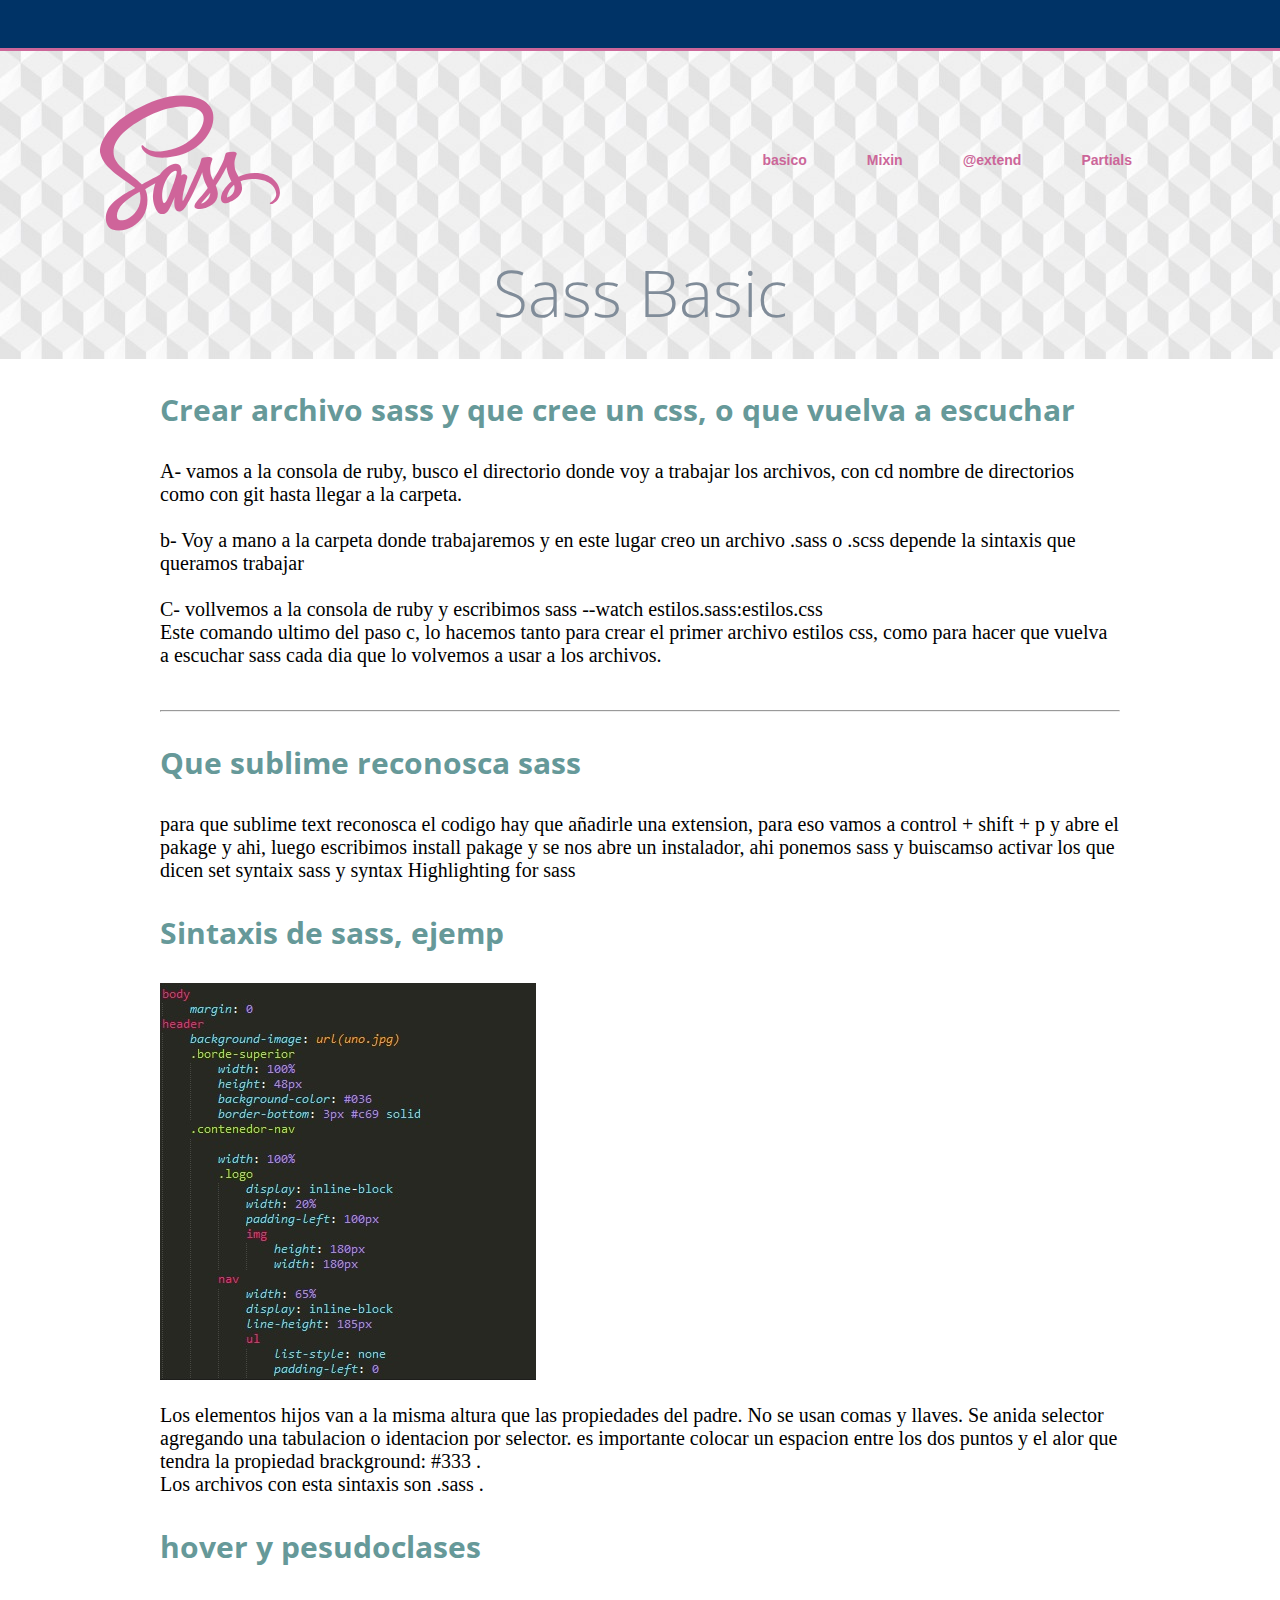
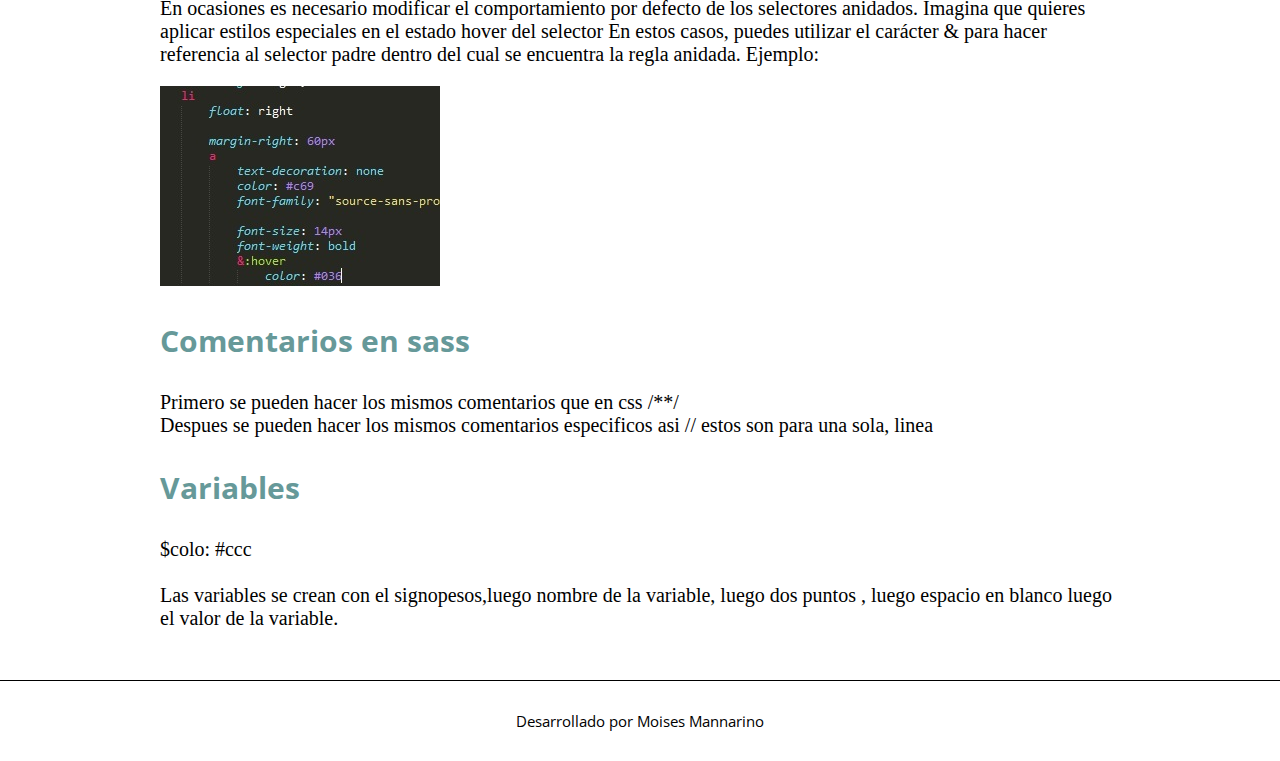
<file: index.html>
<!DOCTYPE html>
<html>
<head>
	<meta charset="utf-8">
	<title></title>
	<link rel="stylesheet" type="text/css" href="estilos.css">
	<link href="https://fonts.googleapis.com/css?family=Open+Sans" rel="stylesheet">
</head>
<body>
	<header>
		<div class="borde-superior"></div>
		<div class="contenedor-nav">
			<div class="logo"><img src="logo.svg"></div>
			<nav>
				<ul>	
					
					<li>  <a href="partial.html">Partials</a></li>
					<li> <a href="extend.html">@extend</a> </li>
					<li> <a href="mixin.html">Mixin</a> </li>
					<li> <a href="index.html">basico</a> </li>
				</ul>			
			</nav>
		</div>
		<div class="basic-sass">Sass Basic</div>
	</header>
	<main>
		<h3>Crear archivo sass y que cree un css, o que vuelva a escuchar</h3>	
		<p> A- vamos a la consola de ruby, busco el directorio donde voy a trabajar los archivos, con cd nombre de directorios como con git hasta llegar a la carpeta. 
		<br> <br>
		 b- Voy a mano a la carpeta donde trabajaremos y en este lugar creo un archivo .sass o .scss depende la sintaxis que queramos trabajar <br> <br>
		 C- vollvemos a la consola de ruby y escribimos sass --watch estilos.sass:estilos.css 
		 <br>
		 Este comando ultimo del paso c, lo hacemos tanto para crear el primer archivo estilos css, como para hacer que vuelva a escuchar sass cada dia que lo volvemos a usar a los archivos.
		 <br> <br> <hr>
		
		  </p>

		   <h3> Que sublime reconosca sass</h3>

		   <p> para que sublime text reconosca el codigo hay que añadirle una extension, para eso vamos a control + shift + p y abre el pakage y ahi, luego escribimos install pakage y se nos abre un instalador, ahi ponemos sass y buiscamso activar los que dicen set syntaix sass y syntax Highlighting for sass</p>

		   <h3>Sintaxis de sass, ejemp</h3>
		   <img src="ejempl-sintaxis.jpg">
		   <p>Los elementos hijos van a la misma altura que las propiedades del padre. No se usan comas y llaves. 
		   Se anida selector agregando una tabulacion o identacion por selector. es importante colocar un espacion entre los dos puntos y el alor que tendra la propiedad brackground: #333 . <br>	Los archivos con esta sintaxis son .sass . </p>


		   <h3>hover y pesudoclases</h3>
		   <p>En ocasiones es necesario modificar el comportamiento por defecto de los selectores anidados. Imagina que quieres aplicar estilos especiales en el estado hover del selector

			En estos casos, puedes utilizar el carácter & para hacer referencia al selector padre dentro del cual se encuentra la regla anidada. Ejemplo:
			
			</p>
			<img src="hover.jpg">

			<h3> Comentarios en sass</h3>
			<p> Primero se pueden hacer los mismos comentarios que en css /**/   <br>
			Despues se pueden hacer los mismos comentarios especificos asi //  estos son para una sola, linea </p>

			<h3> Variables</h3>
			<p>$colo: #ccc <br> <br>
			Las variables se crean con el signopesos,luego nombre de la variable, luego dos puntos  , luego espacio en blanco luego el valor de la variable.</p>
	</main>
	<footer> Desarrollado por Moises Mannarino</footer>
</body>
</html>
</file>
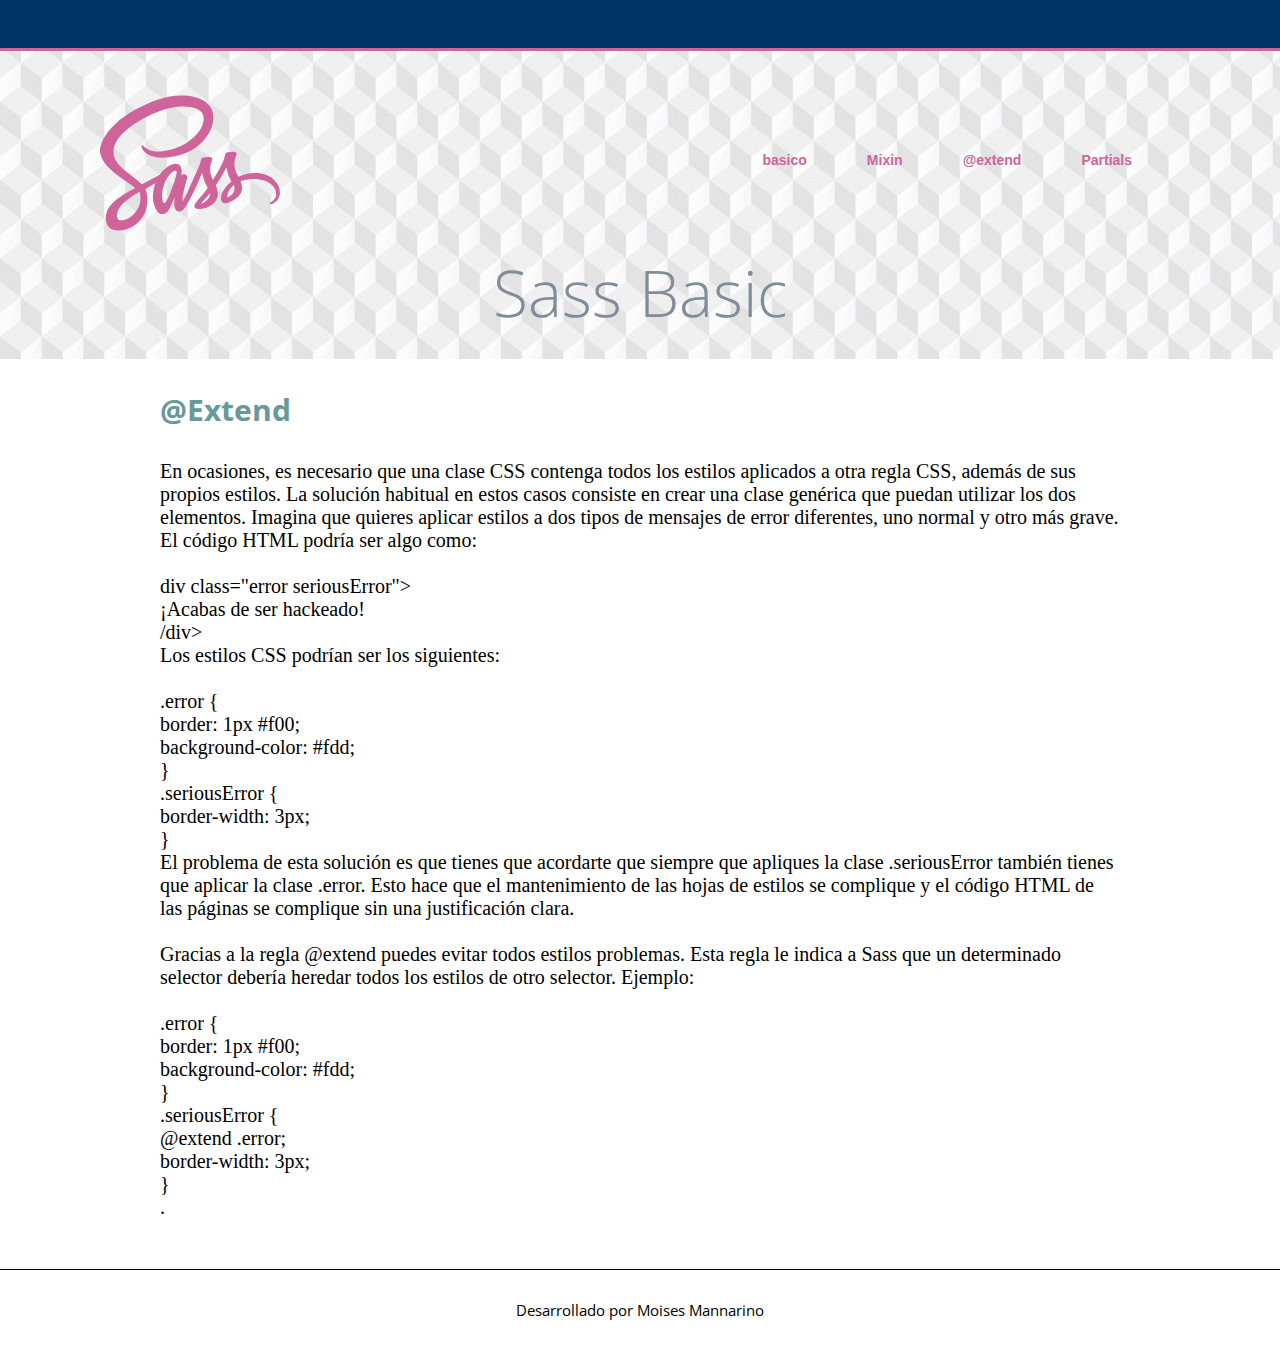
<file: extend.html>
<!DOCTYPE html>
<html>
<head>
	<meta charset="utf-8">
	<title></title>
	<link rel="stylesheet" type="text/css" href="estilos.css">
	<link href="https://fonts.googleapis.com/css?family=Open+Sans" rel="stylesheet">
</head>
<body>
	<header>
		<div class="borde-superior"></div>
		<div class="contenedor-nav">
			<div class="logo"><img src="logo.svg"></div>
			<nav>
				<ul>	
					<li>  <a href="partial.html">Partials</a></li>
					<li> <a href="extend.html">@extend</a> </li>
					<li> <a href="mixin.html">Mixin</a> </li>
					<li> <a href="index.html">basico</a> </li>
				</ul>			
			</nav>
		</div>
		<div class="basic-sass">Sass Basic</div>
	</header>
	<main>
		
			<h3>@Extend</h3>
			<p> En ocasiones, es necesario que una clase CSS contenga todos los estilos aplicados a otra regla CSS, además de sus propios estilos. La solución habitual en estos casos consiste en crear una clase genérica que puedan utilizar los dos elementos. Imagina que quieres aplicar estilos a dos tipos de mensajes de error diferentes, uno normal y otro más grave. El código HTML podría ser algo como:
					<br> <br>
				div class="error seriousError"> <br>
				  ¡Acabas de ser hackeado! <br>
				/div> <br>
				Los estilos CSS podrían ser los siguientes: <br>
				<br>
				.error { <br>
				  border: 1px #f00; <br>
				  background-color: #fdd; <br>
				} <br>
				.seriousError { <br>
				  border-width: 3px; <br>
				} <br>
				El problema de esta solución es que tienes que acordarte que siempre que apliques la clase .seriousError también tienes que aplicar la clase .error. Esto hace que el mantenimiento de las hojas de estilos se complique y el código HTML de las páginas se complique sin una justificación clara. 
				<br> <br>

				Gracias a la regla @extend puedes evitar todos estilos problemas. Esta regla le indica a Sass que un determinado selector debería heredar todos los estilos de otro selector. Ejemplo:
				<br> <br>
				.error { <br> 
				  border: 1px #f00; <br>
				  background-color: #fdd; <br>
				} <br>
				.seriousError { <br>
				  @extend .error; <br>
				  border-width: 3px; <br>
				} <br>
.</p>
			
	</main>
	<footer> Desarrollado por Moises Mannarino</footer>
</body>
</html>
</file>
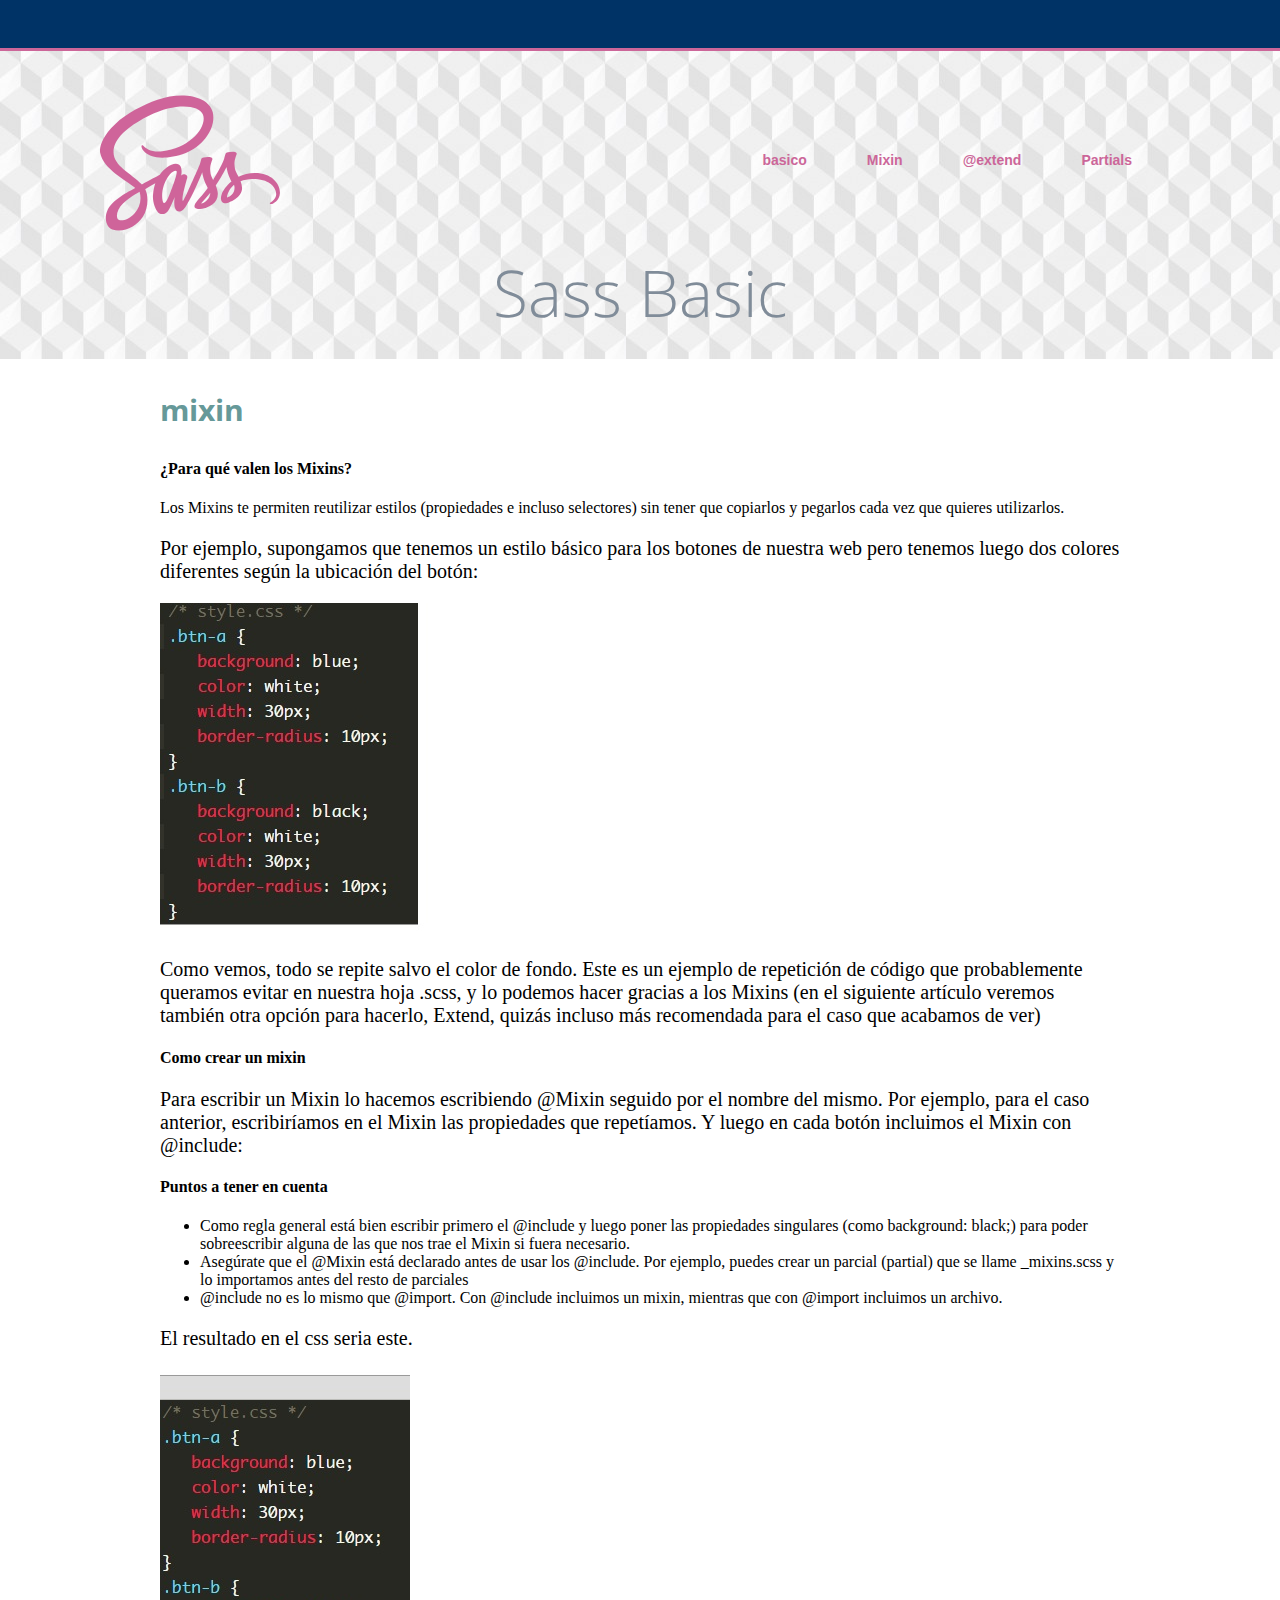
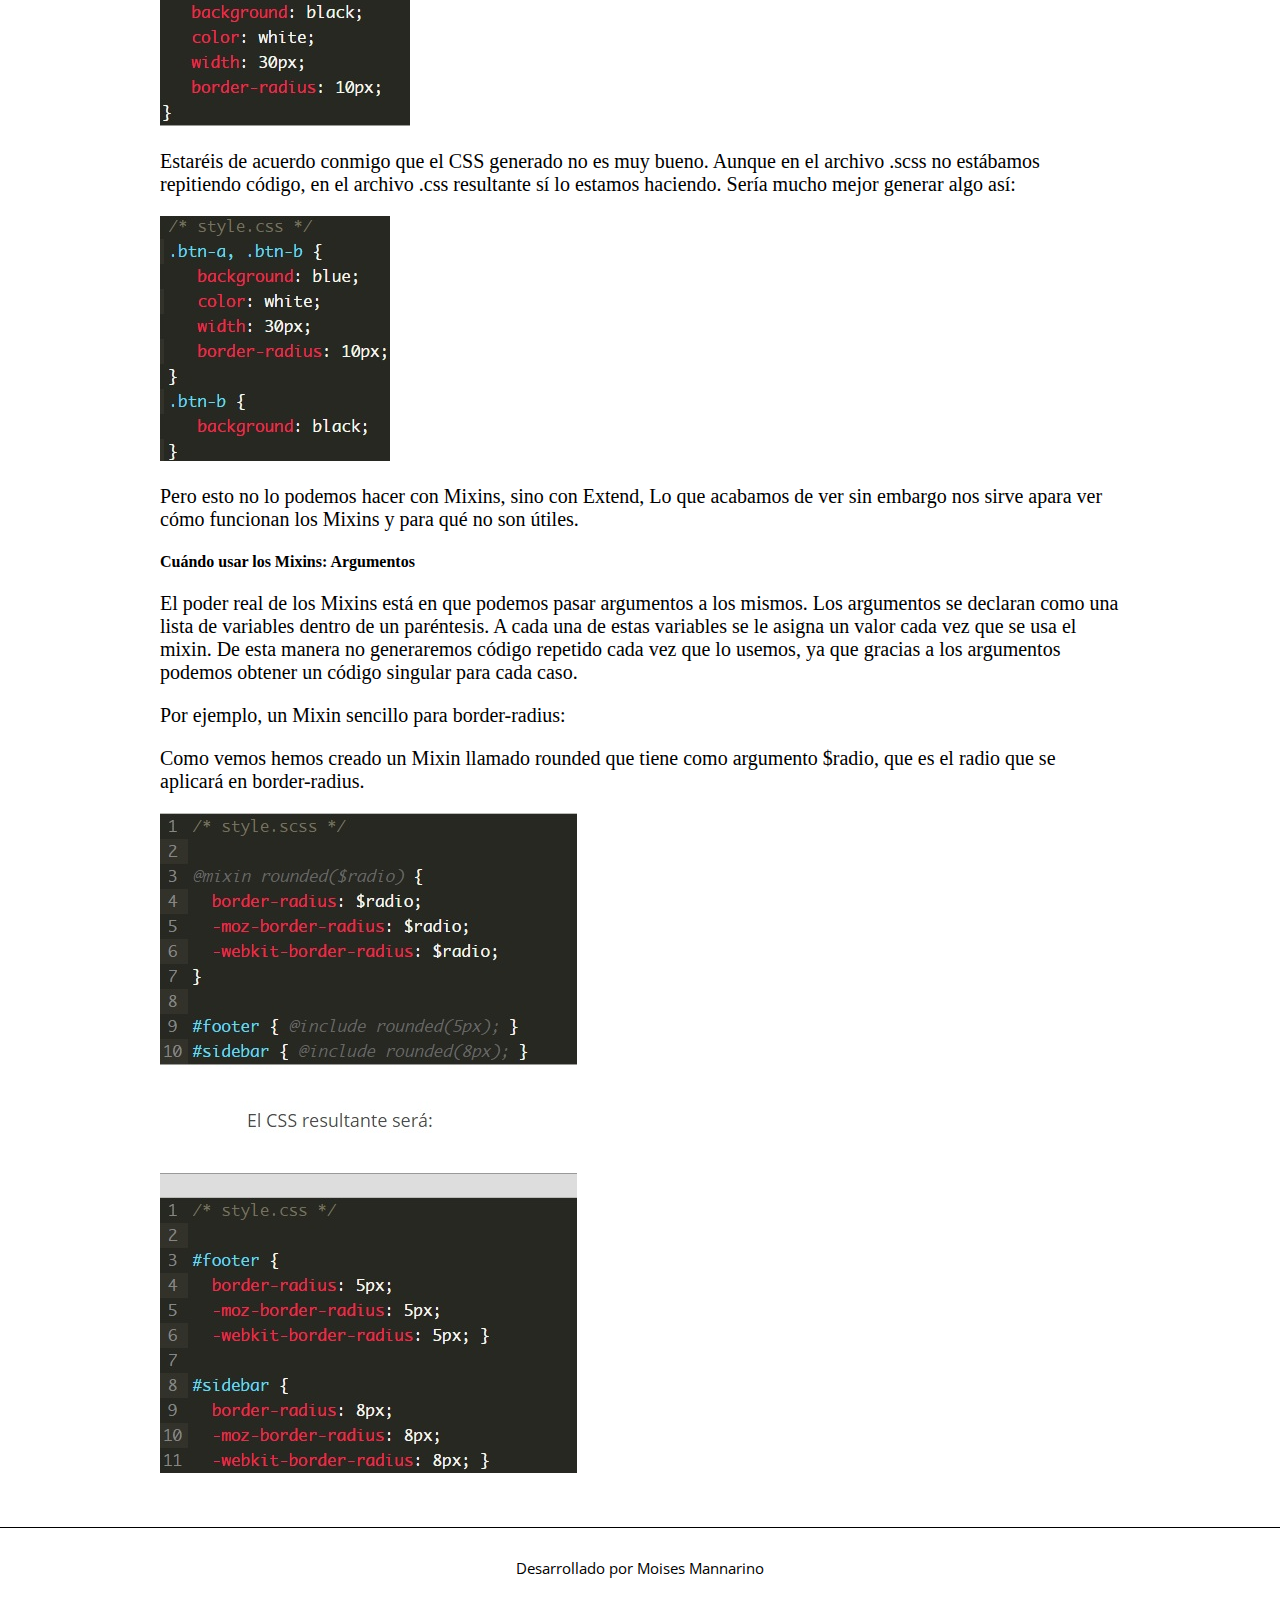
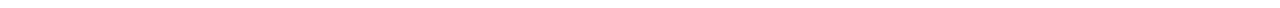
<file: mixin.html>
<!DOCTYPE html>
<html>
<head>
	<meta charset="utf-8">
	<title></title>
	<link rel="stylesheet" type="text/css" href="estilos.css">
	<link href="https://fonts.googleapis.com/css?family=Open+Sans" rel="stylesheet">
</head>
<body>
	<header>
		<div class="borde-superior"></div>
		<div class="contenedor-nav">
			<div class="logo"><img src="logo.svg"></div>
			<nav>
				<ul>	
					<li>  <a href="partial.html">Partials</a></li>
					<li> <a href="extend.html">@extend</a> </li>
					<li> <a href="mixin.html">Mixin</a> </li>
					<li> <a href="index.html">basico</a> </li>
				</ul>			
			</nav>
		</div>
		<div class="basic-sass">Sass Basic</div>
	</header>
	<main>
		
			<h3>mixin</h3>
			<p> <h4>¿Para qué valen los Mixins? </h4>

			Los Mixins te permiten reutilizar estilos (propiedades e incluso selectores) sin tener que copiarlos y pegarlos cada vez que quieres utilizarlos.</p>
			<p>Por ejemplo, supongamos que tenemos un estilo básico para los botones de nuestra web pero tenemos luego dos colores diferentes según la ubicación del botón:</p>
			<img src="mixin1.jpg">
			<p>Como vemos, todo se repite salvo el color de fondo. Este es un ejemplo de repetición de código que probablemente queramos evitar en nuestra hoja .scss, y lo podemos hacer gracias a los Mixins (en el siguiente artículo veremos también otra opción para hacerlo, Extend, quizás incluso más recomendada para el caso que acabamos de ver)</p>
			<h4>Como crear un mixin</h4>
			<p>Para escribir un Mixin lo hacemos escribiendo @Mixin seguido por el nombre del mismo. Por ejemplo, para el caso anterior, escribiríamos en el Mixin las propiedades que repetíamos. Y luego en cada botón incluimos el Mixin con @include:</p>
			<h4>Puntos a tener en cuenta</h4>
			<ul>
				<li>Como regla general está bien escribir primero el @include y luego poner las propiedades singulares (como background: black;) para poder sobreescribir alguna de las que nos trae el Mixin si fuera necesario.</li>
				<li>Asegúrate que el @Mixin está declarado antes de usar los @include. Por ejemplo, puedes crear un parcial (partial) que se llame _mixins.scss y lo importamos antes del resto de parciales</li>
				<li>@include no es lo mismo que @import. Con @include incluimos un mixin, mientras que con @import incluimos un archivo.</li>
			</ul>
			<p>El resultado en el css seria este.</p>
			<img src="mixin4.jpg">
			<p>Estaréis de acuerdo conmigo que el CSS generado no es muy bueno. Aunque en el archivo .scss no estábamos repitiendo código, en el archivo .css resultante sí lo estamos haciendo. Sería mucho mejor generar algo así:</p>
			<img src="mixin5.jpg">
			<p>Pero esto no lo podemos hacer con Mixins, sino con Extend,  Lo que acabamos de ver sin embargo nos sirve apara ver cómo funcionan los Mixins y para qué no son útiles.</p>
			<h4>Cuándo usar los Mixins: Argumentos</h4>
			<p>El poder real de los Mixins está en que podemos pasar argumentos a los mismos. Los argumentos se declaran como una lista de variables dentro de un paréntesis. A cada una de estas variables se le asigna un valor cada vez que se usa el mixin. De esta manera no generaremos código repetido cada vez que lo usemos, ya que gracias a los argumentos podemos obtener un código singular para cada caso.</p>
			<p>Por ejemplo, un Mixin sencillo para border-radius:</p>
			<p>Como vemos hemos creado un Mixin llamado rounded que tiene como argumento $radio, que es el radio que se aplicará en border-radius.</p>
			<img src="mixin6.jpg">
			
	</main>
	<footer> Desarrollado por Moises Mannarino</footer>
</body>
</html>
</file>
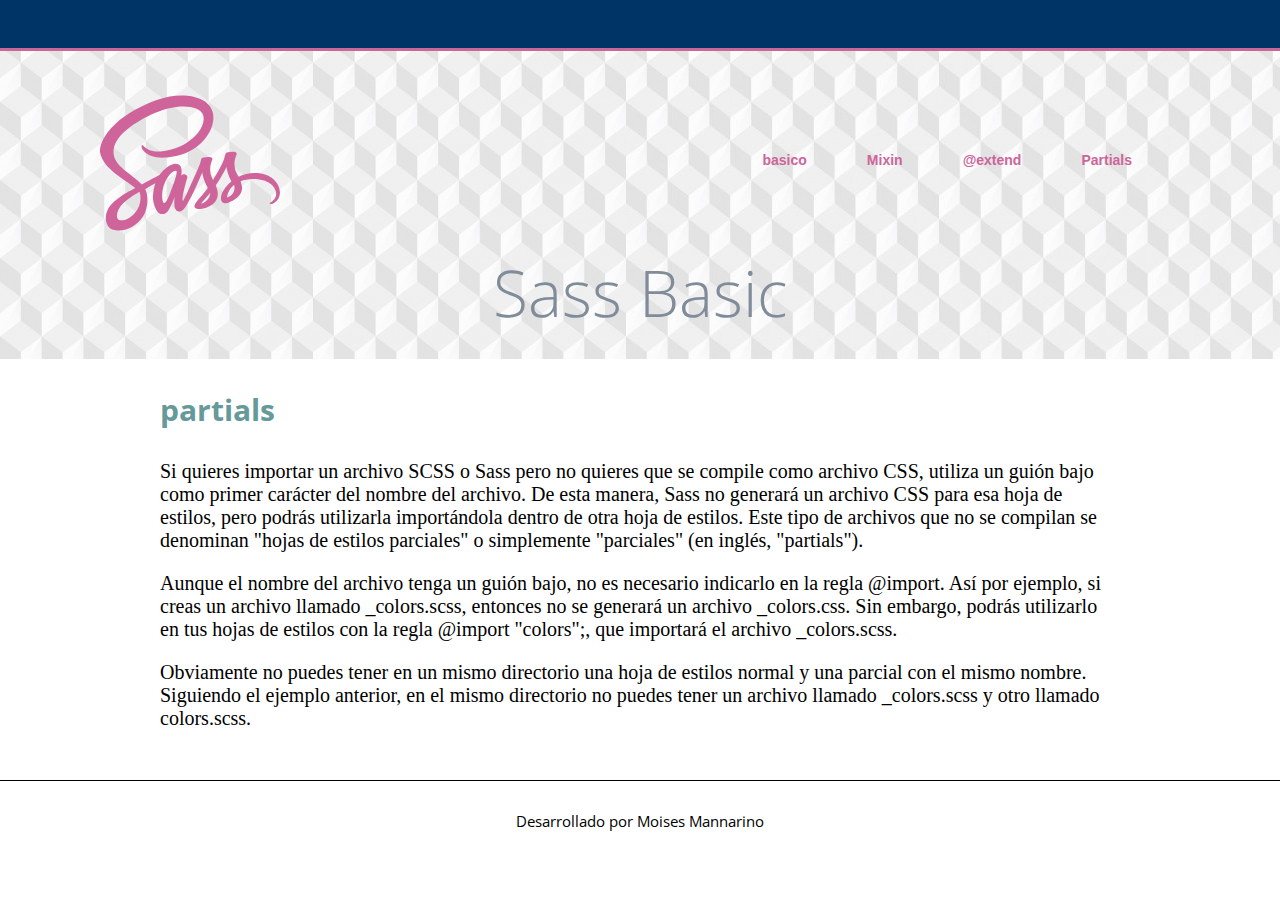
<file: partial.html>
<!DOCTYPE html>
<html>
<head>
	<meta charset="utf-8">
	<title></title>
	<link rel="stylesheet" type="text/css" href="estilos.css">
	<link href="https://fonts.googleapis.com/css?family=Open+Sans" rel="stylesheet">
</head>
<body>
	<header>
		<div class="borde-superior"></div>
		<div class="contenedor-nav">
			<div class="logo"><img src="logo.svg"></div>
			<nav>
				<ul>	
					
					<li>  <a href="partial.html">Partials</a></li>
					<li> <a href="extend.html">@extend</a> </li>
					<li> <a href="mixin.html">Mixin</a> </li>
					<li> <a href="index.html">basico</a> </li>
				</ul>			
			</nav>
		</div>
		<div class="basic-sass">Sass Basic</div>
	</header>
	<main>
		
			<h3>partials</h3>
			<p>Si quieres importar un archivo SCSS o Sass pero no quieres que se compile como archivo CSS, utiliza un guión bajo como primer carácter del nombre del archivo. De esta manera, Sass no generará un archivo CSS para esa hoja de estilos, pero podrás utilizarla importándola dentro de otra hoja de estilos. Este tipo de archivos que no se compilan se denominan "hojas de estilos parciales" o simplemente "parciales" (en inglés, "partials").</p>
			<p>Aunque el nombre del archivo tenga un guión bajo, no es necesario indicarlo en la regla @import. Así por ejemplo, si creas un archivo llamado _colors.scss, entonces no se generará un archivo _colors.css. Sin embargo, podrás utilizarlo en tus hojas de estilos con la regla @import "colors";, que importará el archivo _colors.scss.</p>
			<p>Obviamente no puedes tener en un mismo directorio una hoja de estilos normal y una parcial con el mismo nombre. Siguiendo el ejemplo anterior, en el mismo directorio no puedes tener un archivo llamado _colors.scss y otro llamado colors.scss.</p>
			
	</main>
	<footer> Desarrollado por Moises Mannarino</footer>
</body>
</html>
</file>
<file: estilos.css>
body {
  margin: 0; }

header {
  background-image: url(uno.jpg); }
  header .borde-superior {
    width: 100%;
    height: 48px;
    background-color: #036;
    border-bottom: 3px #c69 solid; }
  header .contenedor-nav {
    width: 100%; }
    header .contenedor-nav .logo {
      display: inline-block;
      width: 20%;
      padding-left: 100px; }
      header .contenedor-nav .logo img {
        height: 180px;
        width: 180px; }
    header .contenedor-nav nav {
      width: 65%;
      display: inline-block;
      line-height: 185px; }
      header .contenedor-nav nav ul {
        list-style: none;
        padding-left: 0;
        text-align: right; }
        header .contenedor-nav nav ul li {
          float: right;
          margin-right: 60px; }
          header .contenedor-nav nav ul li a {
            text-decoration: none;
            color: #c69;
            font-family: "source-sans-pro", "Helvetica Neue", Helvetica, Arial, sans-serif;
            font-size: 14px;
            font-weight: bold; }
            header .contenedor-nav nav ul li a:hover {
              color: #036; }
  header .basic-sass {
    width: 100%;
    text-align: center;
    font-size: 64px;
    font-weight: 300;
    color: #808c99;
    padding-bottom: 30px;
    line-height: 72px;
    font-family: "Open Sans", sans-serif; }

main {
  max-width: 960px;
  margin: auto; }
  main h3 {
    color: #669999;
    font-size: 30px;
    font-family: "Open Sans", sans-serif; }
  main p {
    font-size: 20px; }

footer {
  padding: 30px;
  border-top: 1px black solid;
  font-family: "Open Sans", sans-serif;
  font-size: 15px;
  text-align: center;
  margin-top: 50px; }

/*# sourceMappingURL=estilos.css.map */
</file>
